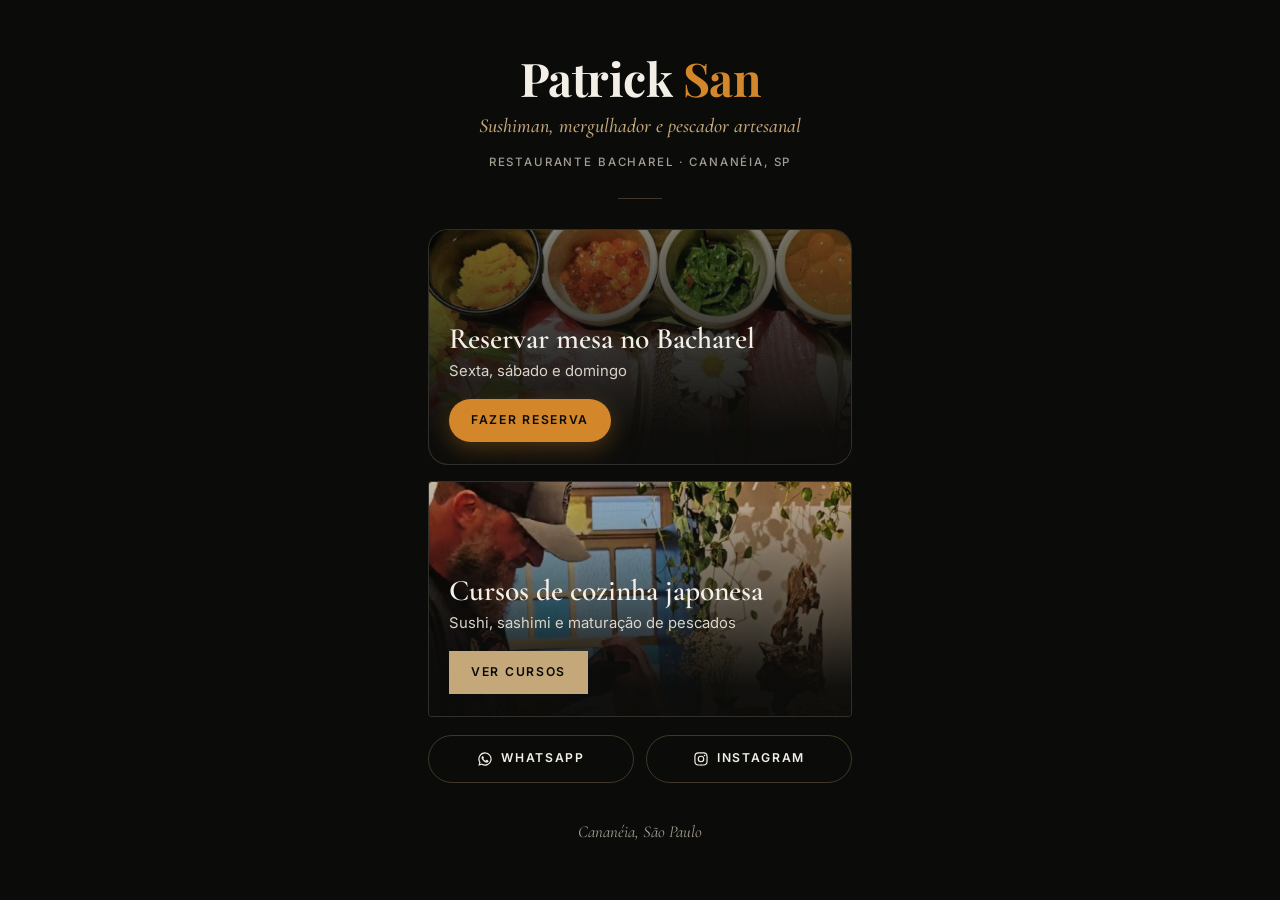
<file: index.html>
<!DOCTYPE html>
<html lang="pt-BR">
<head>
<meta charset="utf-8">
<meta name="viewport" content="width=device-width, initial-scale=1">
<title>Patrick San · Reservas e Cursos</title>
<meta name="description" content="Sushiman, mergulhador e pescador artesanal em Cananéia. Reserve sua mesa no Restaurante Bacharel ou aprenda nos cursos do Chef Patrick San.">
<meta property="og:title" content="Patrick San · Reservas e Cursos">
<meta property="og:description" content="Sushiman, mergulhador e pescador artesanal em Cananéia.">
<meta property="og:image" content="https://i.imgur.com/h0Y1D2h.jpeg">
<meta name="theme-color" content="#0b0b09">
<link rel="preconnect" href="https://fonts.googleapis.com">
<link rel="preconnect" href="https://fonts.gstatic.com" crossorigin>
<link href="https://fonts.googleapis.com/css2?family=Playfair+Display:wght@700&family=Cormorant+Garamond:ital,wght@0,500;0,600;1,500&family=Inter:wght@400;500;600&display=swap" rel="stylesheet">
<style>
  /*
    VOZ: a mesma das duas páginas de destino, sóbria e escura
    IDEIA: uma porta de entrada; cada cartão já tem a cara da página aonde leva
    FOTO: as duas fotos vão embutidas neste arquivo, sem depender de outro site
    COR E LETRA: preto quente, âmbar das reservas, areia dos cursos; Playfair, Cormorant e Inter
    LAYOUT: uma coluna estreita, pensada para o celular
  */
  :root {
    color-scheme: dark;
    --bg: #0b0b09;
    --ink: #f3efe7;
    --muted: #a39d92;
    --amber: #d4872a;   /* cor da página de reservas */
    --sand: #c4a87a;    /* cor da página de cursos */
    --line: rgba(196, 168, 122, .28);
  }
  * { box-sizing: border-box; margin: 0; min-width: 0; }
  html, body { background: var(--bg); }
  body {
    font: 16px/1.55 "Inter", system-ui, -apple-system, "Segoe UI", sans-serif;
    color: var(--ink);
    -webkit-font-smoothing: antialiased;
    overflow-x: clip;
  }
  .wrap { max-width: 460px; margin: 0 auto; padding: 0 18px 44px; }

  /* topo: só o nome, como na página de reservas */
  header { text-align: center; padding: 54px 6px 30px; }
  .marca {
    font-family: "Playfair Display", Georgia, serif;
    font-weight: 700;
    font-size: clamp(2.4rem, 11vw, 2.9rem);
    line-height: 1.05;
    letter-spacing: -.01em;
  }
  .marca span { color: var(--amber); }
  .quem {
    font-family: "Cormorant Garamond", Georgia, serif;
    font-style: italic; font-weight: 500;
    font-size: 1.25rem; line-height: 1.35;
    color: var(--sand);
    margin-top: 10px;
  }
  .onde {
    margin-top: 14px;
    font-size: .72rem; font-weight: 500;
    letter-spacing: .16em; text-transform: uppercase;
    color: var(--muted);
  }
  .fio { width: 44px; height: 1px; background: var(--line); margin: 26px auto 0; border: 0; }

  /* os cartões principais */
  nav.main { display: grid; gap: 16px; }
  .card {
    position: relative;
    display: flex; align-items: flex-end;
    min-height: 236px;
    overflow: hidden;
    text-decoration: none; color: var(--ink);
    background: #151410;
    border: 1px solid rgba(243, 239, 231, .12);
    transition: transform .25s ease, border-color .25s ease;
  }
  .card img {
    position: absolute; inset: 0;
    width: 100%; height: 100%;
    object-fit: cover;
    transition: transform .6s ease;
  }
  .card::after {
    content: ""; position: absolute; inset: 0;
    background: linear-gradient(to top, rgba(11,11,9,.96) 12%, rgba(11,11,9,.55) 52%, rgba(11,11,9,.05) 100%);
  }
  .card:hover { transform: translateY(-3px); }
  .card:hover img { transform: scale(1.04); }
  .card:focus-visible, .small a:focus-visible { outline: 2px solid var(--ink); outline-offset: 3px; }
  .txt { position: relative; z-index: 1; padding: 20px 20px 22px; width: 100%; }
  .card h2 {
    font-family: "Cormorant Garamond", Georgia, serif;
    font-weight: 600;
    font-size: 1.85rem; line-height: 1.08;
  }
  .card p { font-size: .93rem; color: #d9d3c8; margin-top: 5px; }
  .go {
    display: inline-block; margin-top: 16px;
    padding: 12px 22px;
    font-size: .76rem; font-weight: 600;
    letter-spacing: .14em; text-transform: uppercase;
    color: #0b0b09;
  }

  /* reservas: âmbar e botão redondo, igual à página de reservas */
  .reservas { border-radius: 20px; }
  .reservas img { object-position: center 35%; }
  .reservas .go { background: var(--amber); border-radius: 999px; box-shadow: 0 6px 22px rgba(212,135,42,.32); }
  .reservas:hover { border-color: rgba(212,135,42,.7); }

  /* cursos: areia e botão reto, igual à página de cursos */
  .cursos { border-radius: 4px; }
  .cursos img { object-position: 30% 35%; }
  .cursos .go { background: var(--sand); border-radius: 0; }
  .cursos:hover { border-color: rgba(196,168,122,.7); }

  /* passeios (quando existir) */
  .roteiros { border-radius: 12px; }
  .roteiros .go { background: var(--ink); border-radius: 999px; }

  /* links menores */
  .small { display: grid; grid-template-columns: 1fr 1fr; gap: 12px; margin-top: 18px; }
  .small a {
    display: flex; align-items: center; justify-content: center; gap: 8px;
    min-height: 48px; padding: 12px 10px;
    text-decoration: none; color: var(--ink);
    border: 1px solid var(--line); border-radius: 999px;
    font-size: .76rem; font-weight: 600;
    letter-spacing: .14em; text-transform: uppercase;
    transition: background .2s ease, border-color .2s ease;
  }
  .small a:hover { background: rgba(196,168,122,.1); border-color: var(--sand); }
  .small svg { width: 16px; height: 16px; flex: none; fill: currentColor; }

  footer {
    text-align: center; margin-top: 36px;
    font-family: "Cormorant Garamond", Georgia, serif;
    font-style: italic; font-size: 1.05rem; color: var(--muted);
  }

  @media (prefers-reduced-motion: reduce) {
    .card, .card img { transition: none; }
    .card:hover, .card:hover img { transform: none; }
  }
</style>
</head>
<body>
<main class="wrap">

  <header>
    <h1 class="marca">Patrick <span>San</span></h1>
    <p class="quem">Sushiman, mergulhador e pescador artesanal</p>
    <p class="onde">Restaurante Bacharel · Cananéia, SP</p>
    <hr class="fio">
  </header>

  <nav class="main" aria-label="Links principais">
    <a class="card reservas" href="https://tricksan.github.io/reservas/">
      <img src="[data-uri]" alt="Caixa do omakase com cortes de peixe, ovas e ouriço" loading="eager">
      <div class="txt">
        <h2>Reservar mesa no Bacharel</h2>
        <p>Sexta, sábado e domingo</p>
        <span class="go">Fazer reserva</span>
      </div>
    </a>

    <a class="card cursos" href="https://tricksan.github.io/Curso/">
      <img src="[data-uri]" alt="Chef Patrick San cortando um peixe inteiro" loading="eager">
      <div class="txt">
        <h2>Cursos de cozinha japonesa</h2>
        <p>Sushi, sashimi e maturação de pescados</p>
        <span class="go">Ver cursos</span>
      </div>
    </a>

    <!-- PASSEIOS: quando a página estiver pronta, apague esta linha e a última linha desta seção (a de fechamento do comentário)
    <a class="card roteiros" href="https://cananeiaadventure.github.io/roteiros/">
      <img src="https://i.imgur.com/8HYD3ED.jpeg" alt="" loading="lazy">
      <div class="txt">
        <h2>Passeios de barco no Lagamar</h2>
        <p>Cananéia Adventure, com Giu Cubas e Patrick San</p>
        <span class="go">Ver roteiros</span>
      </div>
    </a>
    fim do bloco de passeios -->
  </nav>

  <div class="small">
    <a href="https://wa.me/5513981035704?text=Ol%C3%A1%20Patrick!%20Vim%20pelo%20Instagram">
      <svg viewBox="0 0 24 24" aria-hidden="true"><path d="M12 2a10 10 0 0 0-8.6 15.1L2 22l5-1.3A10 10 0 1 0 12 2zm0 18.2c-1.5 0-3-.4-4.2-1.2l-.3-.2-3 .8.8-2.9-.2-.3A8.2 8.2 0 1 1 12 20.2zm4.5-6.1c-.2-.1-1.5-.7-1.7-.8-.2-.1-.4-.1-.6.1l-.8 1c-.1.2-.3.2-.5.1a6.7 6.7 0 0 1-3.3-2.9c-.2-.4.2-.4.7-1.3.1-.2 0-.3 0-.4l-.8-1.8c-.2-.5-.4-.4-.6-.4h-.5a1 1 0 0 0-.7.3 3 3 0 0 0-.9 2.2c0 1.3.9 2.5 1 2.7.1.2 1.8 2.8 4.4 3.9 1.6.7 2.3.8 3.1.6.5-.1 1.5-.6 1.7-1.2.2-.6.2-1.1.2-1.2-.1-.1-.3-.2-.6-.3z"/></svg>
      WhatsApp
    </a>
    <a href="https://instagram.com/tricksan_">
      <svg viewBox="0 0 24 24" aria-hidden="true"><path d="M12 7a5 5 0 1 0 0 10 5 5 0 0 0 0-10zm0 8.2a3.2 3.2 0 1 1 0-6.4 3.2 3.2 0 0 1 0 6.4zM17.3 5.5a1.2 1.2 0 1 0 0 2.4 1.2 1.2 0 0 0 0-2.4zM12 3.8c2.7 0 3 0 4 .1 2.7.1 4 1.4 4.1 4.1.1 1 .1 1.3.1 4s0 3-.1 4c-.1 2.7-1.4 4-4.1 4.1-1 .1-1.3.1-4 .1s-3 0-4-.1c-2.7-.1-4-1.4-4.1-4.1-.1-1-.1-1.3-.1-4s0-3 .1-4C4 5.3 5.3 4 8 3.9c1 0 1.3-.1 4-.1zM12 2C9.3 2 8.9 2 7.9 2 4.3 2.2 2.2 4.3 2 7.9 2 8.9 2 9.3 2 12s0 3.1.1 4.1c.2 3.6 2.2 5.7 5.8 5.8 1 .1 1.4.1 4.1.1s3.1 0 4.1-.1c3.6-.2 5.7-2.2 5.8-5.8.1-1 .1-1.4.1-4.1s0-3.1-.1-4.1C21.8 4.3 19.7 2.2 16.1 2 15.1 2 14.7 2 12 2z"/></svg>
      Instagram
    </a>
  </div>

  <footer>Cananéia, São Paulo</footer>
</main>
</body>
</html>
</file>
